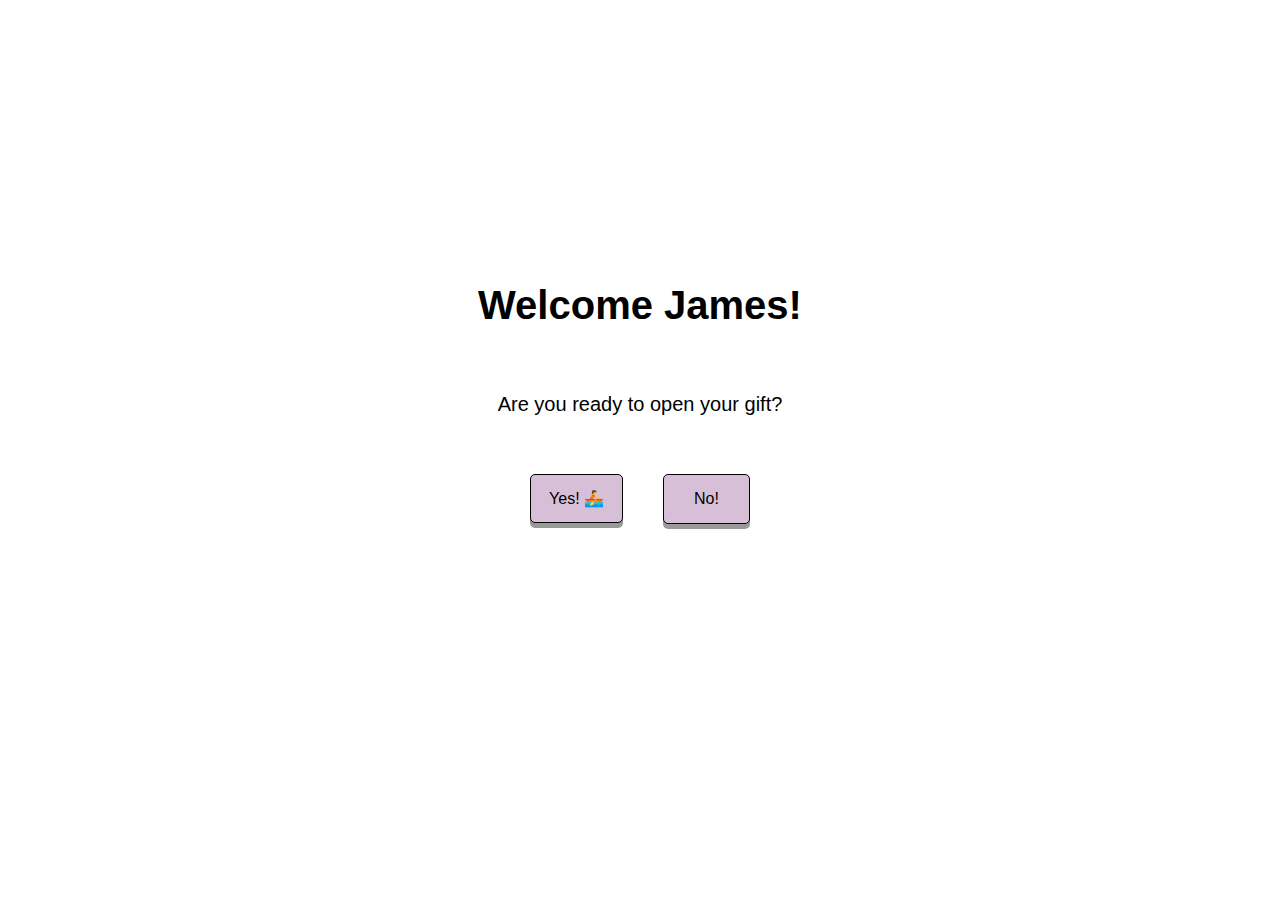
<file: index.html>
<!DOCTYPE html>
<html lang="en">
  <head>
    <title>Gifting James</title>
    <meta charset="utf-8" />
    <meta name="viewport" content="width=device-width, user-scalable=no" />
  </head>
  <style>
    body {
      font-family: 'Gill Sans', 'Gill Sans MT', Calibri, 'Trebuchet MS', sans-serif;
      text-align: center;
      margin: 0;
      padding: 0;
    }

    h1 {
      padding-top: 20%;
      font-size: 40px;
    }

    p {
      font-size: 20px;
    }

    /* Wrapper to align buttons properly */
    .button-container {
      display: flex;
      justify-content: center;
      gap: 40px; /* Increased space between the buttons */
      margin-top: 20px;
    }

    .button1 {
      padding: 14px 18px; /* Same padding for both buttons */
      border: 1px solid black;
      border-radius: 5px;
      font-size: 16px;
      background-color: thistle;
      box-shadow: 0 5px #999;
      cursor: pointer;
    }

    .button2 {
      padding: 15px 30px; /* Same padding for both buttons */
      border: 1px solid black;
      border-radius: 5px;
      font-size: 16px;
      background-color: thistle;
      box-shadow: 0 5px #999;
      cursor: pointer;
    }

    .button1:hover,
    .button2:hover {
      background-color: thistle;
    }

    .button1:active,
    .button2:active {
      background-color: plum;
      box-shadow: 0 5px #666;
      transform: translateY(4px);
    }

    /* Ensuring no space issue and proper hover behavior */
    a {
      text-decoration: none; /* Remove underline from links */
    }

    /* Optional: adjust margins for spacing */
    a:focus,
    a:hover {
      outline: none;
    }
  </style>

  <body>
    <h1>Welcome James!</h1>
    <br />
    <p>Are you ready to open your gift?</p>
    <br />
    <div class="button-container">
      <a href="yes.html">
        <button class="button1">Yes! &#128675;</button>
      </a>
      <a href="no.html">
        <button class="button2">No!</button>
      </a>
    </div>
  </body>
</html>
</file>
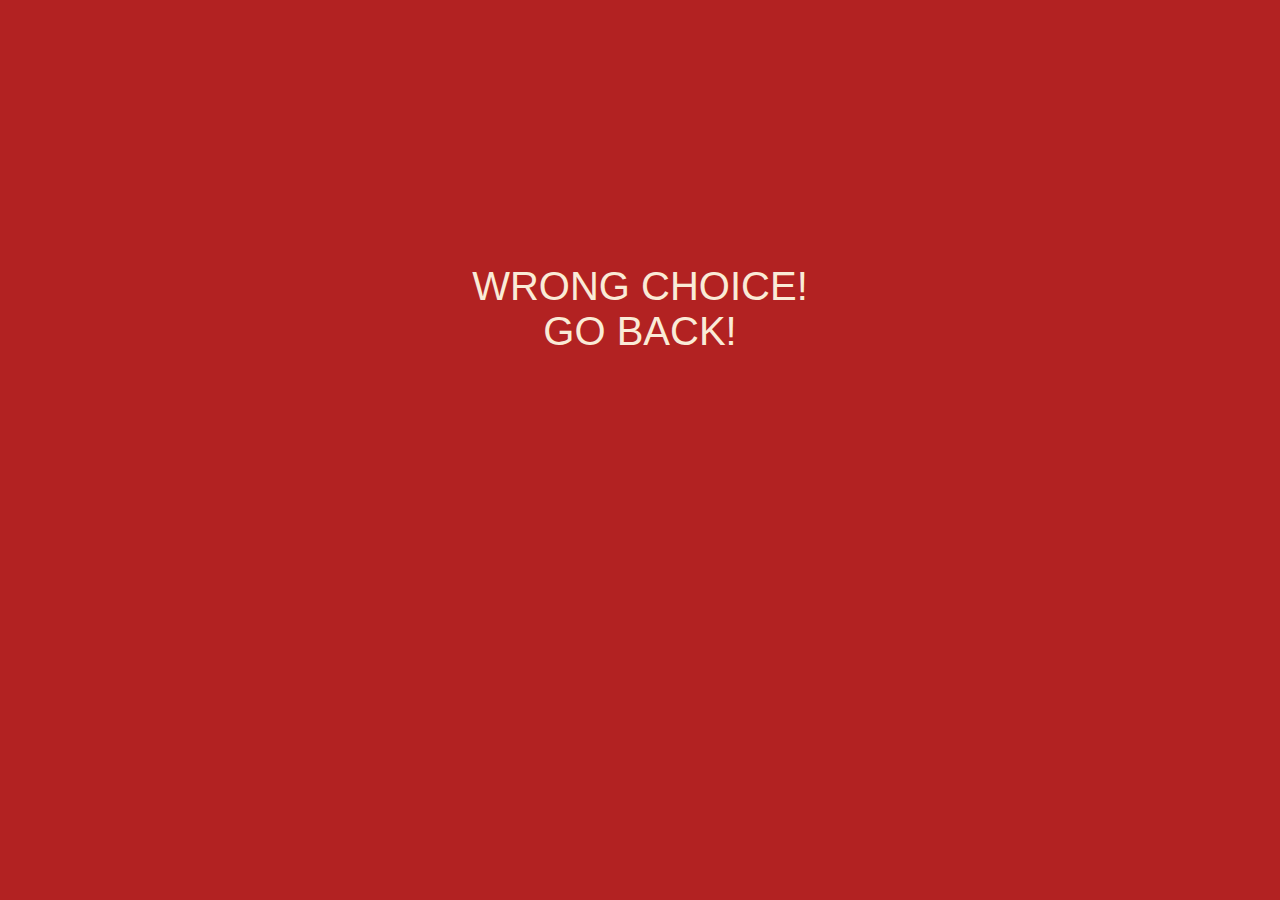
<file: no.html>
<!DOCTYPE html>

<html>
  <head>
    <title>No</title>
    <meta charset="utf-8" />
    <meta name="viewport" content="width=device-width, user-scalable=no" />
  </head>

  <style>
    body {
        font-family:'Gill Sans', 'Gill Sans MT', Calibri, 'Trebuchet MS', sans-serif;
        text-align: center;
        padding-top: 20%;
        font-size: 40px;
        background-color: firebrick;
        color: antiquewhite;
    }
 </style>

  <body>
    WRONG CHOICE!
    <br>
    GO BACK! 
  </body>

</html>
</file>
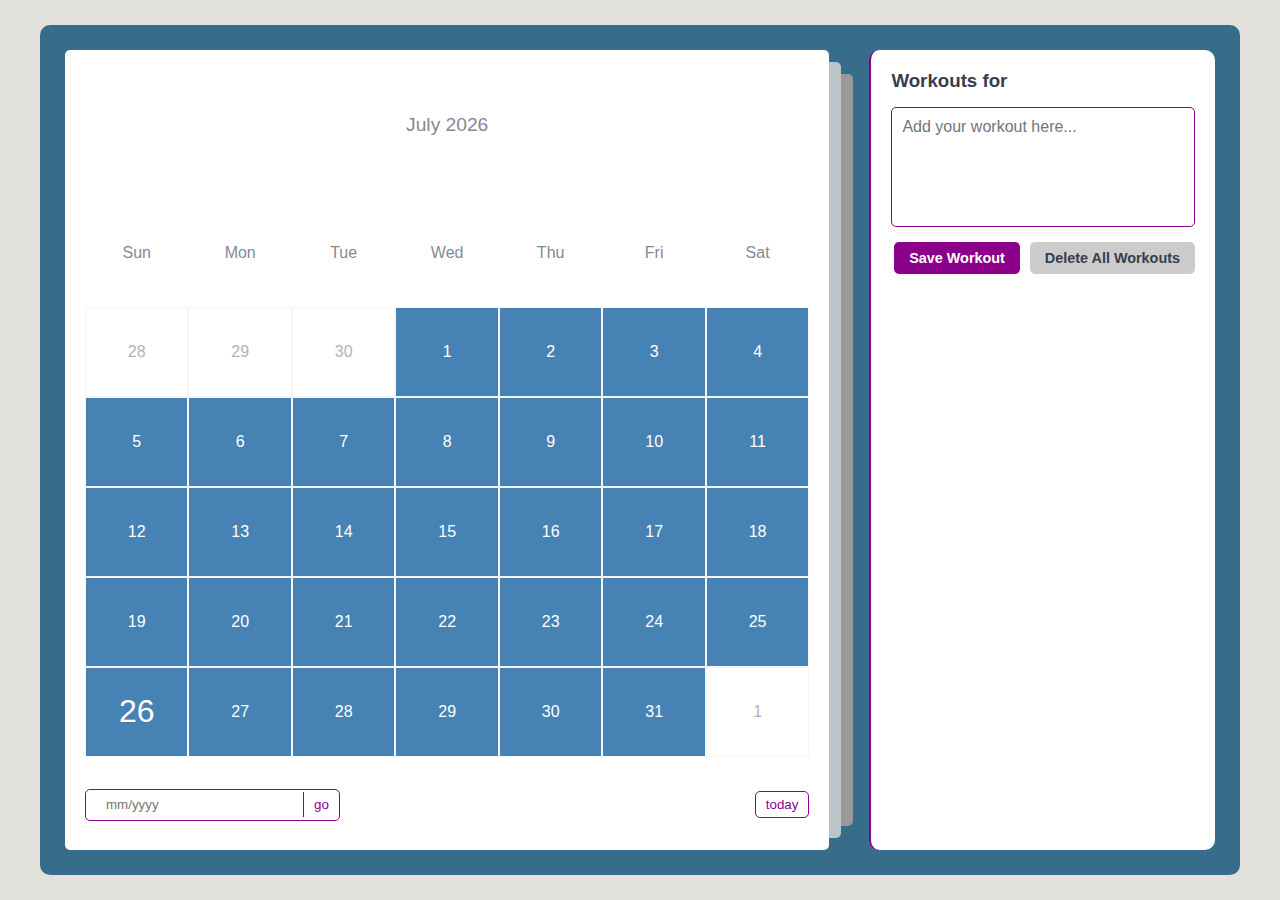
<file: yes.html>
<!DOCTYPE html>

<html>
  <head>
    <title>Workout Tracker</title>
    <meta charset="utf-8" />
    <meta name="viewport" content="width=device-width, user-scalable=no" />
    <link rel="stylesheet" href="style.css"/>
  </head>

  <body>
    <div class="container">
        <div class="left">             
            <div class="calendar">
                <div class="month">
                    <i class="fa fa-angle-left prev"></i> 
                    <div class="date"></div> 
                    <i class="fa fa-angle-right next"></i>
                </div>

                
                <div class="weekdays">
                    <div>sun</div>
                    <div>mon</div>
                    <div>tue</div>
                    <div>wed</div>
                    <div>thu</div>
                    <div>fri</div>
                    <div>sat</div>
                </div>
                <div class="days">
                </div>
                <div class="goto-today">
                    <div class="goto">
                        <input type="text" placeholder="mm/yyyy" class="date-input">
                        <button class="goto-btn" >go</button>
                    </div>
                    <button class="today-btn">today</button>
                </div>
            </div>
        </div>
          <div class="right event-panel hidden">
            <h3>Workouts for <span class="selected-date"></span></h3>
            
            <textarea class="event-input" placeholder="Add your workout here..."></textarea>
            
            <div class="saved-event-container hidden">
                <ul class="saved-event-list"></ul>
            </div>
        
            <div class="event-buttons">
                <button class="save-event">Save Workout</button>
                <button class="delete-event">Delete All Workouts</button>
            </div>
        </div>
        
        

    </div>
    
    
    <script src="script.js"></script>

  </body>
</html>
</file>
<file: style.css>
:root {
    --primary-clr: darkmagenta;
} 
* {
    margin: 0;
    padding: 0;
    box-sizing: border-box;
    font-family: "Poppins", sans-serif;
}
body {
    min-height: 100vh; 
    display: flex;
    align-items: center; 
    justify-content: center; 
    background-color:#e2e1dc;
}
.container {
    position: relative;
    width: 1200px; 
    min-height: 850px;
    margin: 0 auto;
    padding: 5px;
    color:#fff;
    display: flex;
    border-radius: 10px;
    background-color: #386c8b;
} 
.left {
    width: 70%;
    padding: 20px;
}
.calendar {
    position: relative;
    width: 100%; 
    height: 100%; 
    display: flex;
    flex-direction: column;
    flex-wrap: wrap; 
    justify-content: space-between;
    color: #878895;
    border-radius: 5px;
    background-color: #fff;
} 
.calendar::before,
.calendar::after {
    content: " ";
    position: absolute;
    top: 50%; 
    left: 100%; 
    width: 12px; 
    height: 97%;
    border-radius: 0 5px 5px 0; 
    background-color: #d3d5d6d7; 
    transform: translateY(-50%);
} 
.calendar::before { 
    height: 94%; 
    left: calc(100% + 12px);
    background-color:rgb(153, 153, 153);
}
.calendar .month {
    width: 100%; 
    height: 150px; 
    display: flex;
    align-items: center; 
    justify-content: space-between;
    padding: 0 50px; 
    font-size: 1.2rem; 
    font-weight: 500; 
    text-transform: capitalize;    
} 
.calendar .month .prev,
.calendar .month .next {
    cursor: pointer;
} 
.calendar .month .prev:hover,
.calendar .month .next:hover {
    color: var(--primary-clr);
}
.calendar .weekdays {
    width: 100%;
    height: 100px; 
    display: flex;
    align-items: center; 
    justify-content: space-between;
    padding: 0 20px; 
    font-size: 1rem; 
    font-weight: 500; 
    text-transform: capitalize;
}
.calendar .weekdays div {
    width: 14.28%; 
    height: 100%; 
    display: flex;
    align-items: center; 
    justify-content: center;
}
.calendar .days {
    width: 100%; 
    display: flex; 
    flex-wrap: wrap;
    justify-content: space-between;
    padding: 0 20px; 
    font-size: 1rem; 
    font-weight: 500; 
    margin-bottom: 20px;
} 
.calendar .days .day {
    width: 14.28%; 
    height: 90px; 
    display: flex;
    align-items: center; 
    justify-content: center;
    cursor: pointer;
    color: var(--primary-clr); 
    border: 1px solid #f5f5f5;
}
.calendar .day:not(.prev-date, .next-date):hover {
    color:#fff;
    background-color: var(--primary-clr);
} 
.calendar .days .prev-date,
.calendar .days .next-date {
    color:#b3b3b3;
} 
.calendar .days .active{
    position: relative;
    font-size: 2rem; 
    color:#fff;
    background-color: var(--primary-clr);
} 
.calendar .days .active::before {
    content: " ";
    position: absolute;
    top: 0; 
    left: 0; 
    width: 100%; 
    height: 100%;
    box-shadow: 0 0 10px 2px var(--primary-clr);
}
.calendar .days .today {
    font-size: 2rem;
} 
/* Color for dates with saved workouts */
.calendar .day.event {
    background-color: mediumaquamarine;
    color: white;
}

/* Color for dates without saved workouts */
.calendar .day.no-event {
    background-color: steelblue;
    color: white;
}

/* Hover effect for dates with saved workouts */
.calendar .day.event:hover {
    background-color: mediumaquamarine;
}

/* Hover effect for dates without saved workouts */
.calendar .day.no-event:hover {
    background-color: steelblue;
}

.calendar .days .event::after {
    content: " ";
    position: absolute;
    bottom: 10%; 
    left: 50%; 
    width: 75%; 
    height: 6px; 
    border-radius: 30px;
    transform: translateX(-50%);
} 
.calendar .event:hover::after {
    background-color: #fff;
} 
.calendar .active.event:hover::after {
    background-color: #fff;
    bottom: 20%;
} 
.calendar .active.event {
    padding-bottom: 10px;
}
.calendar .goto-today{
    width: 100%;
    height: 50px;
    display: flex;
    align-items: center; 
    justify-content: space-between;
    gap: 5px;
    padding: 0 20px;
    margin-bottom: 20px;
    color: var(--primary-clr);
} 
.calendar .goto-today .goto {
    display: flex;
    align-items: center; 
    border-radius: 5px; 
    overflow: hidden;
    border: 1px solid var(--primary-clr);
} 
.calendar .goto-today .goto input {
    width: 100%; 
    height: 30px; 
    outline: none;
    border: none;
    border-radius: 5px; 
    padding: 0 20px;
    color: var(--primary-clr);
    border-radius: 5px;
} 
.calendar .goto-today button {
    padding: 5px 10px;
    border: 1px solid var(--primary-clr); 
    border-radius: 5px; 
    background-color: transparent;
    cursor: pointer;
    color: var(--primary-clr);
}
.calendar .goto-today button:hover {
    color:#fff;
    background-color: var(--primary-clr);
}
.calendar .goto-today .goto button {
    border: none;
    border-left: 1px solid var(--primary-clr);
    border-radius: 0;
} 
.hidden {
    display: none;
}
.event-modal {
    position: fixed;
    top: 0;
    left: 0;
    width: 100vw;
    height: 100vh;
    background-color: rgba(0, 0, 0, 0.5);
    display: flex;
    align-items: center;
    justify-content: center;
    z-index: 999;
}
.modal-content {
    background-color: #fff;
    color: #373c4f;
    padding: 30px;
    border-radius: 10px;
    width: 400px;
    max-width: 90%;
    box-shadow: 0 0 15px rgba(0, 0, 0, 0.2);
}
.modal-title {
    margin-bottom: 15px;
    color: var(--primary-clr);
    font-size: 1.2rem;
}
.right.event-panel {
    width: 30%;
    padding: 20px;
    margin: 20px;
    border-radius: 10px;
    background-color: #fff;
    color: #373c4f;
    border-left: 2px solid var(--primary-clr);
    display: flex;
    flex-direction: column;
    justify-content: flex-start;
    gap: 15px;
}
.event-title {
    font-size: 1.2rem;
    color: var(--primary-clr);
}
.event-input {
    width: 100%;
    height: 120px;
    padding: 10px;
    border: 1px solid var(--primary-clr);
    border-radius: 5px;
    font-size: 1rem;
    resize: none;
}
.event-buttons {
    display: flex;
    justify-content: flex-end;
    gap: 10px;
}
.event-buttons button {
    padding: 8px 15px;
    border: none;
    border-radius: 5px;
    font-weight: bold;
    cursor: pointer;
    font-size: 0.9rem;
}
.save-event {
    background-color: var(--primary-clr);
    color: #fff;
}
.delete-event {
    background-color: #ccc;
    color: #373c4f;
}
.hidden {
    display: none;
}
.modal-buttons {
    display: flex;
    justify-content: flex-end;
    margin-top: 15px;
    gap: 10px;
}
.modal-buttons button {
    padding: 8px 15px;
    border: none;
    cursor: pointer;
    border-radius: 5px;
    font-weight: bold;
    font-size: 0.9rem;
}
.close-modal {
    background-color: #ccc;
    color: #373c4f;
}
.saved-event-container {
    margin-top: 15px;
    padding: 10px;
    background-color: #f5f5f5;
    border-radius: 5px;
    color: #373c4f;
    font-size: 1rem;
}
.saved-event-container.hidden {
    display: none;
}
.saved-event-text {
    margin: 0;
}
</file>
